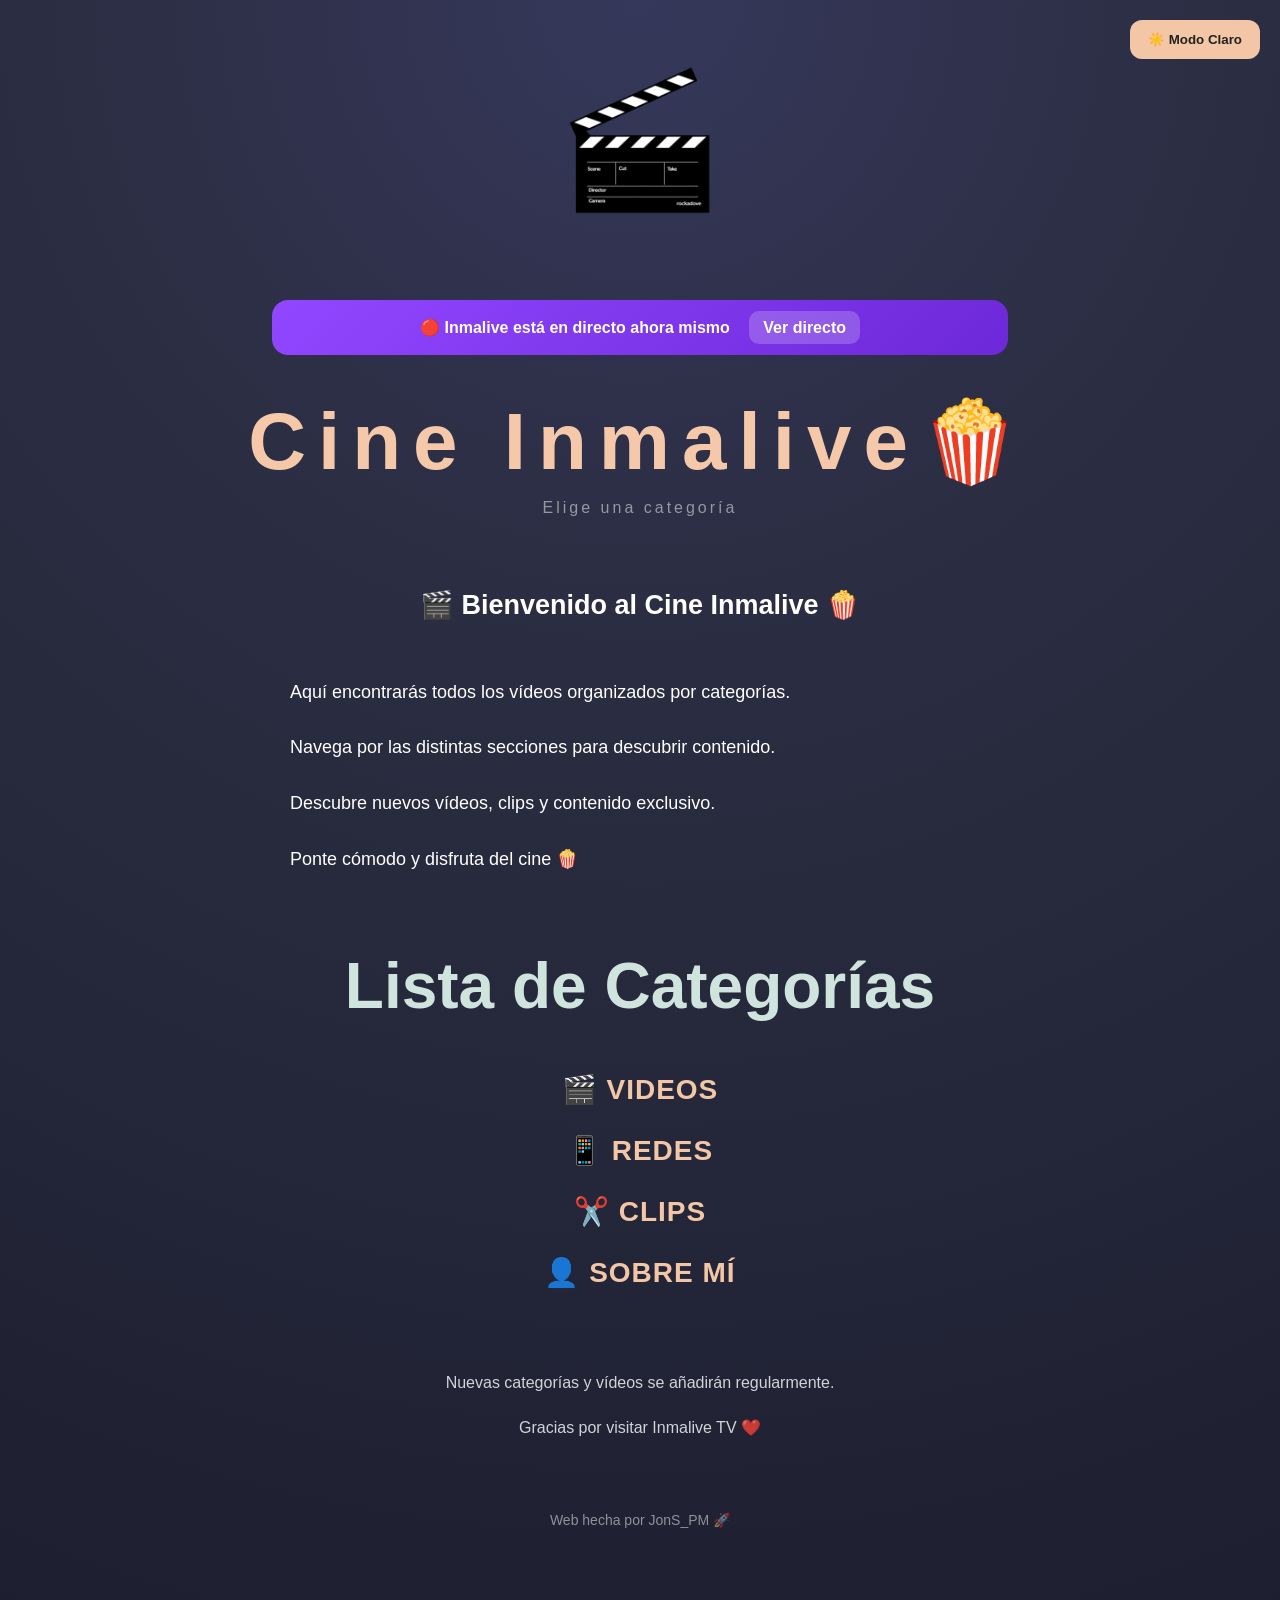
<file: mi web/index.html>
<!DOCTYPE html>
<html lang="es">

<head>
  <meta charset="UTF-8">
  <meta name="viewport" content="width=device-width, initial-scale=1.0">
  <title>Cine Inmalive 🎬</title>
  <link rel="icon" type="image/png" href="favicon.jpg">
  <link rel="stylesheet" href="style.css">
</head>

<body>
  
  <button id="theme-toggle" class="theme-btn">
  ☀️ Modo Claro
</button>

  <div class="container">

    <!-- LOGO -->
    <img
      src="logo.gif"
      alt="Inmalive TV"
      class="logo"
    >
    <div id="live-banner" class="live-banner">
  🔴 Inmalive está en directo ahora mismo
  <a href="https://twitch.tv/inmalive" target="_blank">
    Ver directo
  </a>
</div> 

    <!-- TITULO -->
    <h1 class="title">Cine Inmalive🍿</h1>

    <div class="title-line"></div>

    <p class="subtitle">
      Elige una categoría
    </p>

    <!-- INTRODUCCIÓN -->

    <div class="intro">

      <h2>🎬 Bienvenido al Cine Inmalive 🍿</h2>

      <p>
        Aquí encontrarás todos los vídeos organizados por categorías.
      </p>

      <p>
        Navega por las distintas secciones para descubrir contenido.
      </p>

      <p>
        Descubre nuevos vídeos, clips y contenido exclusivo.
      </p>

      <p>
        Ponte cómodo y disfruta del cine 🍿
      </p>

    </div>

    <!-- CATEGORIAS -->

    <h2 class="categories-title">
      Lista de Categorías
    </h2>

    <div class="categories-list">

      <a href="videos.html">
        🎬 VIDEOS
      </a>

      <a href="redes.html">
        📱 REDES
      </a>

      <a href="clips.html">
        ✂️ CLIPS
      </a>

      <a href="about.html">
        👤 SOBRE MÍ
      </a>

    </div>

    <!-- TEXTO INFERIOR -->

    <div class="footer-text">

      <p>
        Nuevas categorías y vídeos se añadirán regularmente.
      </p>

      <p>
        Gracias por visitar Inmalive TV ❤️
      </p>

    </div>

    <!-- FOOTER -->

    <div class="footer">
      Web hecha por JonS_PM 🚀
    </div>

  </div>

  <script src="script.js"></script>

</body>

</html>
</file>
<file: mi web/style.css>
/* =========================
   GENERAL
========================= */

body {
  margin: 0;
  font-family: Arial, sans-serif;
  background:
  radial-gradient(circle at top, #35385a 0%, #2B2D42 35%, #1d1f30 100%);
  color: white;
  overflow-x: hidden;

  opacity: 0;
  animation: pageIn 0.8s ease forwards;
}

@keyframes pageIn {
  from {
    opacity: 0;
    filter: blur(10px);
  }

  to {
    opacity: 1;
    filter: blur(0);
  }
}

a {
  text-decoration: none;
  color: inherit;
}

/* =========================
   CONTENEDOR PRINCIPAL
========================= */

.container {
  width: min(900px, 92%);
  margin: 0 auto;
  padding: 30px 0 100px;
}

/* =========================
   LOGO
========================= */

.logo {
  display: block;
  margin: 20px auto 30px;
  width: 220px;
  max-width: 80%;
}

/* =========================
   TITULO
========================= */

.title {
  color: #F4C8A8;
  text-align: center;
  font-size: 80px;
  font-weight: 700;
  letter-spacing: 12px;
  margin: 0;

  animation: slideDown 1s ease;
}

.subtitle {
  text-align: center;
  opacity: 0.5;
  letter-spacing: 3px;
  margin-top: 10px;
  margin-bottom: 60px;

  animation: fadeUp 1.2s ease;
}

@keyframes slideDown {
  from {
    transform: translateY(-30px);
    opacity: 0;
  }

  to {
    transform: translateY(0);
    opacity: 1;
  }
}

@keyframes fadeUp {
  from {
    transform: translateY(20px);
    opacity: 0;
  }

  to {
    transform: translateY(0);
    opacity: 1;
  }
}

/* =========================
   INTRO
========================= */

.intro {
  max-width: 700px;
  margin: 40px auto;
  text-align: left;
  line-height: 2.1;
  font-size: 18px;
}

.intro h2 {
  text-align: center;
  margin-bottom: 40px;
}

/* =========================
   CATEGORIAS
========================= */

.categories-title {
  text-align: center;
  font-size: 64px;
  font-weight: 700;
  margin-top: 70px;
  margin-bottom: 50px;
  color: #cfe4dc;
}

.categories-list {
  display: flex;
  flex-direction: column;
  align-items: center;
  gap: 28px;

  margin-top: 40px;
  margin-bottom: 80px;
}

.categories-list a {
  color: #f3c6a6;
  font-size: 28px;
  font-weight: 700;
  letter-spacing: 1px;

  transition: all 0.25s ease;
}

.categories-list a:hover {
  opacity: 0.8;
  transform: translateY(-3px);
}

/* =========================
   TEXTO INFERIOR
========================= */

.footer-text {
  max-width: 700px;
  margin: 70px auto;
  text-align: center;
  line-height: 1.8;
  opacity: 0.8;
}

/* =========================
   FOOTER
========================= */

.footer {
  text-align: center;
  opacity: 0.5;
  font-size: 14px;
  margin-top: 40px;
}

/* =========================
   PAGINA VIDEOS
========================= */

.video-grid {
  display: grid;
  grid-template-columns: repeat(auto-fit, minmax(280px, 1fr));

  gap: 30px;

  max-width: 1200px;
  margin: auto;

  padding: 40px 20px;
}

.video-card {
  border-radius: 16px;
  overflow: hidden;

  background: rgba(255,255,255,0.04);
  border: 1px solid rgba(255,255,255,0.08);

  transition: all 0.4s ease;
}

.video-card img {
  width: 100%;
  height: 170px;
  object-fit: cover;

  display: block;

  transition: transform 0.5s ease;
}

.video-card p {
  padding: 14px;
  margin: 0;
  font-size: 15px;
}

.video-card:hover {
  transform: scale(1.03);
  background: rgba(255,255,255,0.08);
}

.video-card:hover img {
  transform: scale(1.08);
}

/* =========================
   BOTON VOLVER
========================= */

.back {
  display: inline-block;
  margin: 30px;

  opacity: 0.6;

  transition: 0.3s;
}

.back:hover {
  opacity: 1;
  transform: translateX(-5px);
}

/* =========================
   MOVIL
========================= */

@media (max-width: 768px) {

  .title {
    font-size: 48px;
    letter-spacing: 6px;
  }

  .categories-title {
    font-size: 42px;
  }

  .categories-list a {
    font-size: 22px;
  }

  .intro {
    font-size: 16px;
  }

}

/* =========================
   PAGINA VIDEOS PRO
========================= */

.videos-container{
  width:min(1400px,95%);
  margin:auto;
  padding:40px 0 100px;
}

.videos-title{
  text-align:center;
  font-size:56px;
  margin:50px 0;
  color:#cfe4dc;
}

.back-btn{
  display:block;
  width:max-content;

  margin:0 auto 40px;

  padding:14px 26px;

  border-radius:14px;

  background:#f3c6a6;
  color:#222;
  font-weight:bold;

  transition:.3s;
}

.back-btn:hover{
  transform:translateY(-2px);
}

.video-grid{
  display:grid;

  grid-template-columns:
  repeat(auto-fill,minmax(320px,1fr));

  gap:28px;
}

.video-card {
  position: relative;
  overflow: hidden;

  border-radius: 18px;

  background: rgba(255,255,255,0.05);

  border: 2px solid rgba(255,255,255,0.08);

  transition: all .4s ease;
}

.video-card img{
  width:100%;
  height:220px;

  object-fit:cover;

  display:block;

  transition:transform .5s ease;
}

.video-info{
  padding:14px;

  text-align:center;

  font-weight:700;
  font-size:15px;

  background:
  rgba(0,0,0,.8);
}

.video-card:hover{
  transform: translateY(-8px) scale(1.03);

  border-color: rgba(255,255,255,0.4);

  box-shadow:
    0 0 20px rgba(255,255,255,0.2),
    0 0 60px rgba(255,255,255,0.15),
    0 0 120px rgba(255,255,255,0.08);
}
.video-card:hover img{
  transform:scale(1.12);
}

/* BOTÓN TEMA */

.theme-btn {
  position: fixed;
  top: 20px;
  right: 20px;

  padding: 12px 18px;

  border: none;
  border-radius: 12px;

  background: #f3c6a6;
  color: #222;

  font-weight: bold;
  cursor: pointer;

  z-index: 999;

  transition: .3s;
}

.theme-btn:hover {
  transform: scale(1.05);
}

/* MODO CLARO */

body.light-mode {
  background: #d2b5d3;
  color: #222;
}

body.light-mode .title,
body.light-mode .intro,
body.light-mode .footer,
body.light-mode .footer-text,
body.light-mode .subtitle {
  color: #222;
}

body.light-mode .categories-title {
  color: #444;
}

body.light-mode .categories-list a {
  color: #8b5e3c;
}

body.light-mode .card,
body.light-mode .video-card {
  background: rgba(0,0,0,0.05);
  border-color: rgba(0,0,0,0.1);
}

.live-banner {
  max-width: 700px;
  margin: 20px auto 40px;

  padding: 18px;

  background: linear-gradient(
    135deg,
    #9147ff,
    #6d28d9
  );

  border-radius: 16px;

  text-align: center;

  font-weight: bold;

  animation: pulseLive 2s infinite;
}

.live-banner a {
  color: white;
  margin-left: 15px;
  text-decoration: none;
  padding: 8px 14px;
  border-radius: 10px;
  background: rgba(255,255,255,0.2);
}

@keyframes pulseLive {

  0% {
    box-shadow: 0 0 0 rgba(145,71,255,0.5);
  }

  50% {
    box-shadow: 0 0 30px rgba(145,71,255,0.8);
  }

  100% {
    box-shadow: 0 0 0 rgba(145,71,255,0.5);
  }

}
</file>
